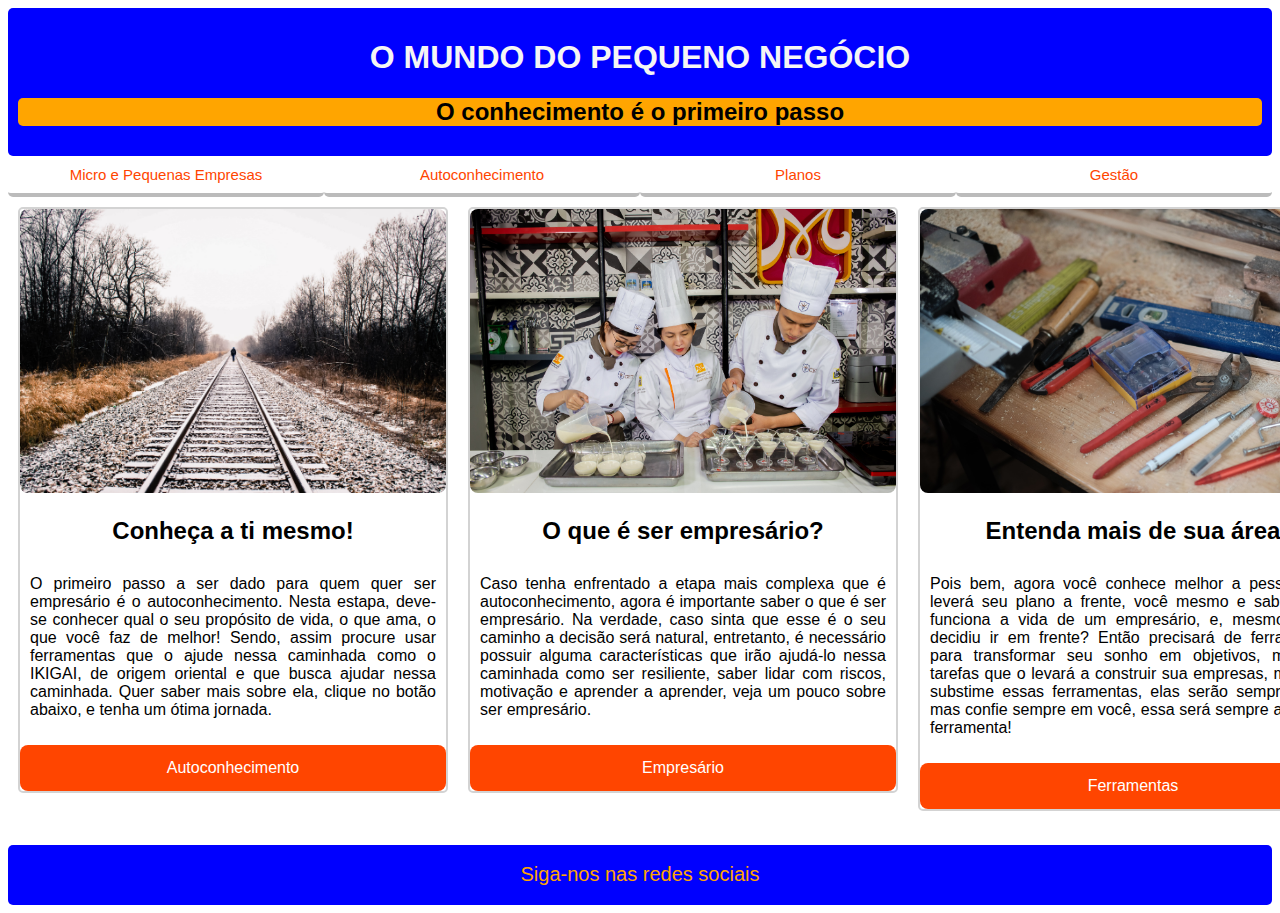
<file: index2.html>
<!DOCTYPE html>
<html lang="en">
<head>
    <meta charset="UTF-8">
    <meta name="viewport" content="width=device-width, initial-scale=1.0">
    <link rel="stylesheet" href="style2.css">
    <title>O MUNDO DO PEQUENO NEGÓCIO</title>
</head>
<body>
    <header>
        <h1 align="center">O MUNDO DO PEQUENO NEGÓCIO</h1>
        <h2 class="inicial" align="center">O conhecimento é o primeiro passo</h1>
    </header>
    <nav>
        <a href="home.html">Micro e Pequenas Empresas</a>
        <a href="index2.html">Autoconhecimento</a>
        <a href="index3.html">Planos</a>
        <a href="index4.html">Gestão</a>
      </nav>
    <main classe="first">
        <section class="cartao">
            <img src="imagem7.jpg">
            <h2 align="center">Conheça a ti mesmo!</h2>
            <p>O primeiro passo a ser dado para quem
                quer ser empresário é o autoconhecimento.
                Nesta estapa, deve-se conhecer qual o seu propósito
                de vida, o que ama, o que você faz de melhor!
                Sendo, assim procure usar ferramentas que o ajude 
                nessa caminhada como o IKIGAI, de origem oriental
                e que busca ajudar nessa caminhada. Quer saber mais 
                sobre ela, clique no botão abaixo, e tenha um ótima
                jornada.
            </p>
            <a class="botao" href="https://www.protagonizecursos.com.br/blog/autoconhecimento/ikigai-missao-proposito/">Autoconhecimento</a>
        </section>
        <section class="cartao">
            <img src="imagem9.jpg">
            <h2 align="center">O que é ser empresário?</h2>
            <p>Caso tenha enfrentado a etapa
                mais complexa que é autoconhecimento,
                agora é importante saber o que é ser empresário.
                Na verdade, caso sinta que esse é o seu caminho
                a decisão será natural, entretanto, é necessário
                possuir alguma características que irão ajudá-lo
                nessa caminhada como ser resiliente, saber
                lidar com riscos, motivação e aprender a aprender, veja um pouco 
                sobre ser empresário.
            </p>
            <a class="botao" href="">Empresário</a>
        </section>
        <section class="cartao">
            <img src="imagem10.jpg">
            <h2 align="center">Entenda mais de sua área</h2>
            <p>Pois bem, agora você conhece melhor
                a pessoa que leverá seu plano a frente,
                você mesmo e sabe como funciona a vida de
                um empresário, e, mesmo assim decidiu ir em frente?
                Então precisará de ferramentas para transformar seu 
                sonho em objetivos, metas e tarefas que o levará a 
                construir sua empresas, mas não substime essas ferramentas,
                elas serão sempre úteis, mas confie sempre em você,
                essa será sempre a melhor ferramenta!
            </p>
            <a class="botao" href="">Ferramentas</a>
        </section>
    </main>
    <footer class="center">
        <small>
          <a href="" target="_blank">Siga-nos nas redes sociais</a>
        </small>
      </footer>
    
</body>
</html>
</file>
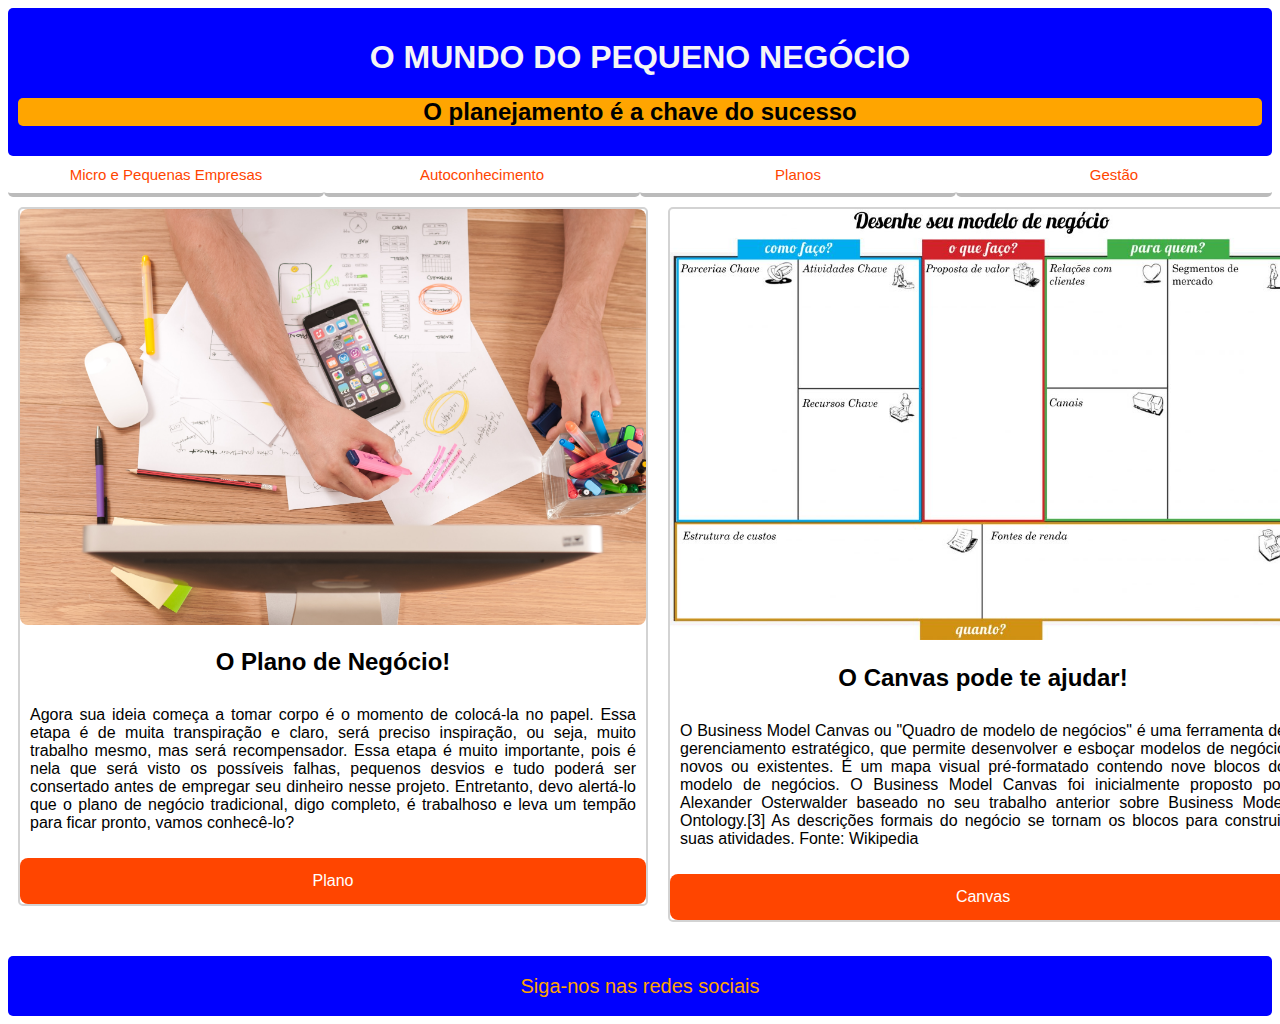
<file: index3.html>
<!DOCTYPE html>
<html lang="en">
<head>
    <meta charset="UTF-8">
    <meta name="viewport" content="width=device-width, initial-scale=1.0">
    <link rel="stylesheet" href="style2.css">
    <title>O MUNDO DO PEQUENO NEGÓCIO</title>
</head>
<body>
    <header>
        <h1 align="center">O MUNDO DO PEQUENO NEGÓCIO</h1>
        <h2 class="inicial" align="center">O planejamento é a chave do sucesso</h1>
    </header>
    <nav>
        <a href="home.html">Micro e Pequenas Empresas</a>
        <a href="index2.html">Autoconhecimento</a>
        <a href="index3.html">Planos</a>
        <a href="index4.html">Gestão</a>
      </nav>
    <main class="index3">
        <section class="cartao">
            <img src="imagem11.jpg">
            <h2 align="center">O Plano de Negócio!</h2>
            <p> Agora sua ideia começa a tomar corpo é o momento de
                colocá-la no papel. Essa etapa é de muita transpiração
                e claro, será preciso inspiração, ou seja, muito trabalho
                mesmo, mas será recompensador. Essa etapa é muito importante, pois
                é nela que será visto os possíveis falhas, pequenos desvios
                e tudo poderá ser consertado antes de empregar seu dinheiro nesse
                projeto. Entretanto, devo alertá-lo que o plano de negócio
                tradicional, digo completo, é trabalhoso e leva um tempão para
                ficar pronto, vamos conhecê-lo?
            </p>
            <a class="botao" href="">Plano</a>
        </section>
        <section class="cartao">
            <img src="imagem12.jpg">
            <h2 align="center">O Canvas pode te ajudar!</h2>
            <p>O Business Model Canvas ou "Quadro de modelo de negócios" é uma ferramenta de gerenciamento estratégico, que permite desenvolver e esboçar modelos de negócio novos ou existentes. É um mapa visual pré-formatado contendo nove blocos do modelo de negócios. O Business Model Canvas foi inicialmente proposto por Alexander Osterwalder baseado no seu trabalho anterior sobre Business Model Ontology.[3]
                As descrições formais do negócio se tornam os blocos para construir suas atividades. 
                Fonte: Wikipedia
            </p>
            <a class="botao" href="">Canvas</a>
        </section>

    </main>
    <footer class="center">
        <small>
          <a href="" target="_blank">Siga-nos nas redes sociais</a>
        </small>
      </footer>
    
</body>
</html>
</file>
<file: style2.css>
html * {box-sizing: border-box; margin: 5; padding: 5;
border-radius: 5px;}

body{ font-family: 'red+rose', sans-serif}

.inicial{ background-color: orange;
    background-position: center;
    background-repeat: no-repeat;
    background-size: cover;}

main{background-color: white;
}

h1{ color: whitesmoke;
}
header{background-color: blue; padding: 10px 10px 10px 10px;
}
main{display: grid; grid-template-columns: 450px 450px 450px;
border-radius: 8px;}
.index3{Display: grid; grid-template-columns: 650px 650px;
}

img{max-width: 100%;
object-fit: cover;
object-position: top;
border-radius: 8px;
}
p{text-align: justify; padding: 10px;}

.cartao {margin: 10px; border: 2px solid lightgray;
align-self: flex-start;}

.botao{display: inline-block;
	background-color: orangered;
	border-radius: 8px;
	color: #fff;
	padding: 14px 28px;
	text-decoration: none;
  transition: all 0.4s;
box-sizing: border-box;}

.botao{display: flex; justify-content: center;}

  
nav {
    display: grid;
    grid-template-columns: repeat(4, 1fr);
  }

nav > a {
    border-bottom: 4px solid #bbb;
    color: orangered;
    font-size: 15px;
    padding: 10px 05px;
    text-decoration: none;
    text-align: center;
    transition: all 0.3s;
  }
  nav > a:hover {
    background-color: #f7ce84;
    border-bottom: 4px solid orange;
  }
  footer {
    background-color: blue;
    display: flex;
    align-items: center;
    justify-content: center;
    height: 60px;
    margin-top: 24px;
  }
  
  footer > small {
    color: #fff;
    font-size: 20px;
  }
  
  footer > small a {
    color: orange;
    text-decoration: none;
  }
  
  footer > small a:hover {
    text-transform: capitalize;
  }
</file>
